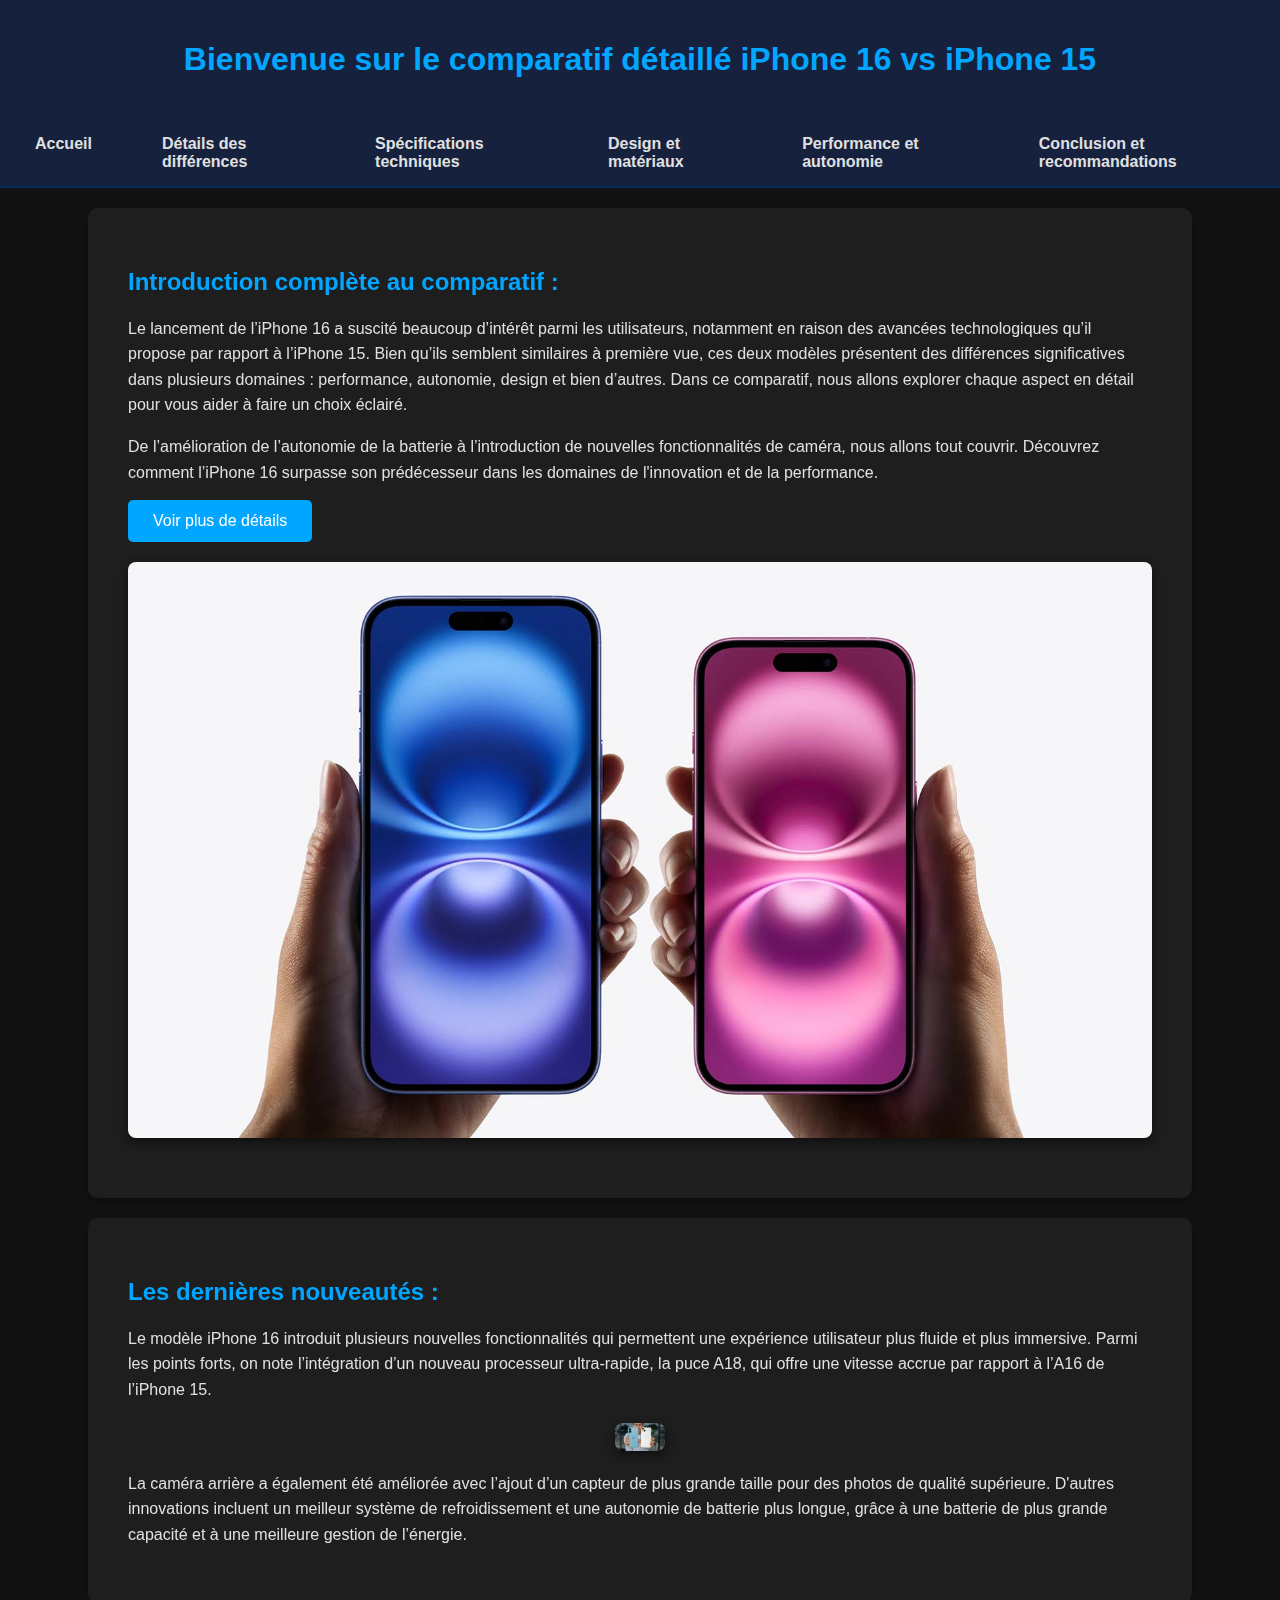
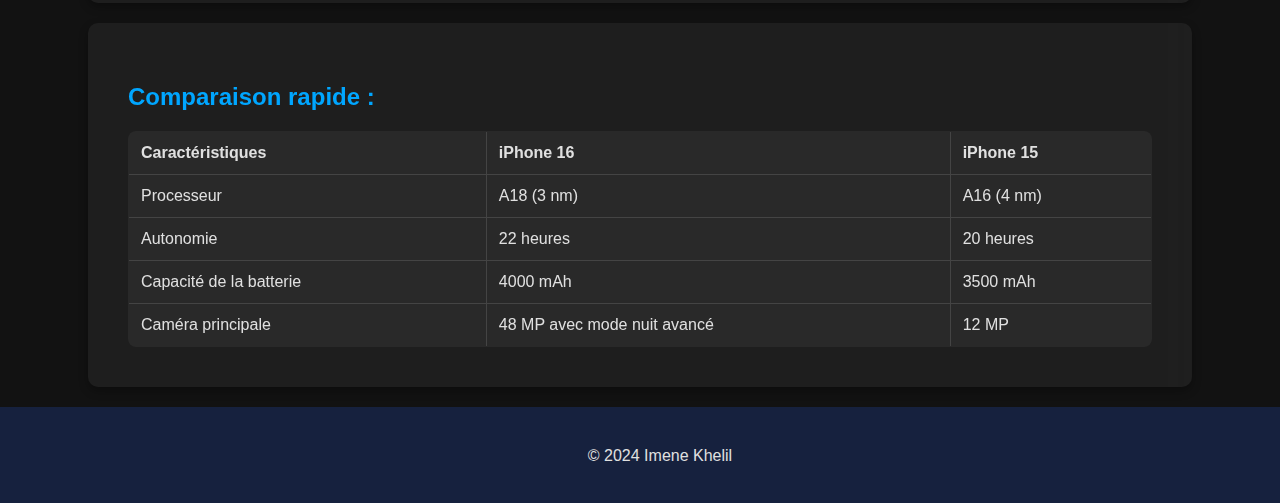
<file: index.html>
<!DOCTYPE html>
<html lang="fr">
<head>
    <meta charset="UTF-8">
    <meta name="viewport" content="width=device-width, initial-scale=1.0">
    <title>Comparatif iPhone 16 vs iPhone 15</title>
    <link rel="stylesheet" href="styles.css">
	<link rel="icon" href="images/favicon.ico" type="image/x-icon">
</head>
<body>
    <header>
        <h1>Bienvenue sur le comparatif détaillé iPhone 16 vs iPhone 15</h1>
    </header>

    <nav>
        <ul>
            <li><a href="index.html">Accueil</a></li>
            <li><a href="details.html">Détails des différences</a></li>
            <li><a href="specifications.html">Spécifications techniques</a></li>
            <li><a href="design.html">Design et matériaux</a></li>
            <li><a href="performance.html">Performance et autonomie</a></li>
            <li><a href="conclusion.html">Conclusion et recommandations</a></li>
        </ul>
    </nav>

    <main>
        <section>
            <h2>Introduction complète au comparatif :</h2>
            <p>Le lancement de l’iPhone 16 a suscité beaucoup d’intérêt parmi les utilisateurs, notamment en raison des avancées technologiques qu’il propose par rapport à l’iPhone 15. Bien qu’ils semblent similaires à première vue, ces deux modèles présentent des différences significatives dans plusieurs domaines : performance, autonomie, design et bien d’autres. Dans ce comparatif, nous allons explorer chaque aspect en détail pour vous aider à faire un choix éclairé.</p>
            <p>De l’amélioration de l’autonomie de la batterie à l’introduction de nouvelles fonctionnalités de caméra, nous allons tout couvrir. Découvrez comment l’iPhone 16 surpasse son prédécesseur dans les domaines de l'innovation et de la performance.</p>
            <button class="btn" onclick="toggleContent()">Voir plus de détails</button>
            <div id="moreContent" style="display: none;">
                <h3>Performances améliorées</h3>
                <p>L’iPhone 16 est équipé de la nouvelle puce A18 gravée en 3 nm, offrant une puissance de calcul accrue de 25 % par rapport à l’A16.</p>

                <h3>Autonomie prolongée</h3>
                <p>Grâce à une batterie de 4000 mAh et une gestion optimisée de l’énergie, l’iPhone 16 atteint jusqu’à 22 heures d’autonomie en lecture vidéo.</p>

                <h3>Écran plus immersif</h3>
                <p>Un nouvel écran OLED 120 Hz avec des couleurs plus vives et un contraste amélioré pour une expérience visuelle exceptionnelle.</p>

                <h3>Caméra révolutionnaire</h3>
                <p>Un capteur principal de 48 MP avec un mode nuit avancé permet de capturer des photos encore plus nettes, même en basse lumière.</p>
            </div>

            <script>
				/*ici je rajoute un bouton pour avoir plus d'optiond de personalisation pour le css vu que mon site ne contient pas enormement d'objet modifiable ( code du bouton trouvé sur github ) */ 
                function toggleContent() {
                    var content = document.getElementById("moreContent");
                    if (content.style.display === "none") {
                        content.style.display = "block";
                    } else {
                        content.style.display = "none";
                    }
                }
            </script>
			<img src="images/comparaison.jpg" alt="Comparatif iPhone 16 vs iPhone 15" width="100%">

        </section>

        <section>
            <h2>Les dernières nouveautés :</h2>
            <p>Le modèle iPhone 16 introduit plusieurs nouvelles fonctionnalités qui permettent une expérience utilisateur plus fluide et plus immersive. Parmi les points forts, on note l’intégration d’un nouveau processeur ultra-rapide, la puce A18, qui offre une vitesse accrue par rapport à l’A16 de l’iPhone 15.</p>
            <img src="images/perf2.jpg" alt="Nouvelles fonctionnalités iPhone 16" width="50">
            <p>La caméra arrière a également été améliorée avec l’ajout d’un capteur de plus grande taille pour des photos de qualité supérieure. D'autres innovations incluent un meilleur système de refroidissement et une autonomie de batterie plus longue, grâce à une batterie de plus grande capacité et à une meilleure gestion de l’énergie.</p>
        </section>

        <section>
            <h2>Comparaison rapide :</h2>
            <table border="1">
                <tr>
                    <th>Caractéristiques</th>
                    <th>iPhone 16</th>
                    <th>iPhone 15</th>
                </tr>
                <tr>
                    <td>Processeur</td>
                    <td>A18 (3 nm)</td>
                    <td>A16 (4 nm)</td>
                </tr>
                <tr>
                    <td>Autonomie</td>
                    <td>22 heures</td>
                    <td>20 heures</td>
                </tr>
                <tr>
                    <td>Capacité de la batterie</td>
                    <td>4000 mAh</td>
                    <td>3500 mAh</td>
                </tr>
                <tr>
                    <td>Caméra principale</td>
                    <td>48 MP avec mode nuit avancé</td>
                    <td>12 MP</td>
                </tr>
            </table>
        </section>

    </main>

    <footer>
        <p>© 2024 Imene Khelil</p>
    </footer>
</body>
</html>
</file>
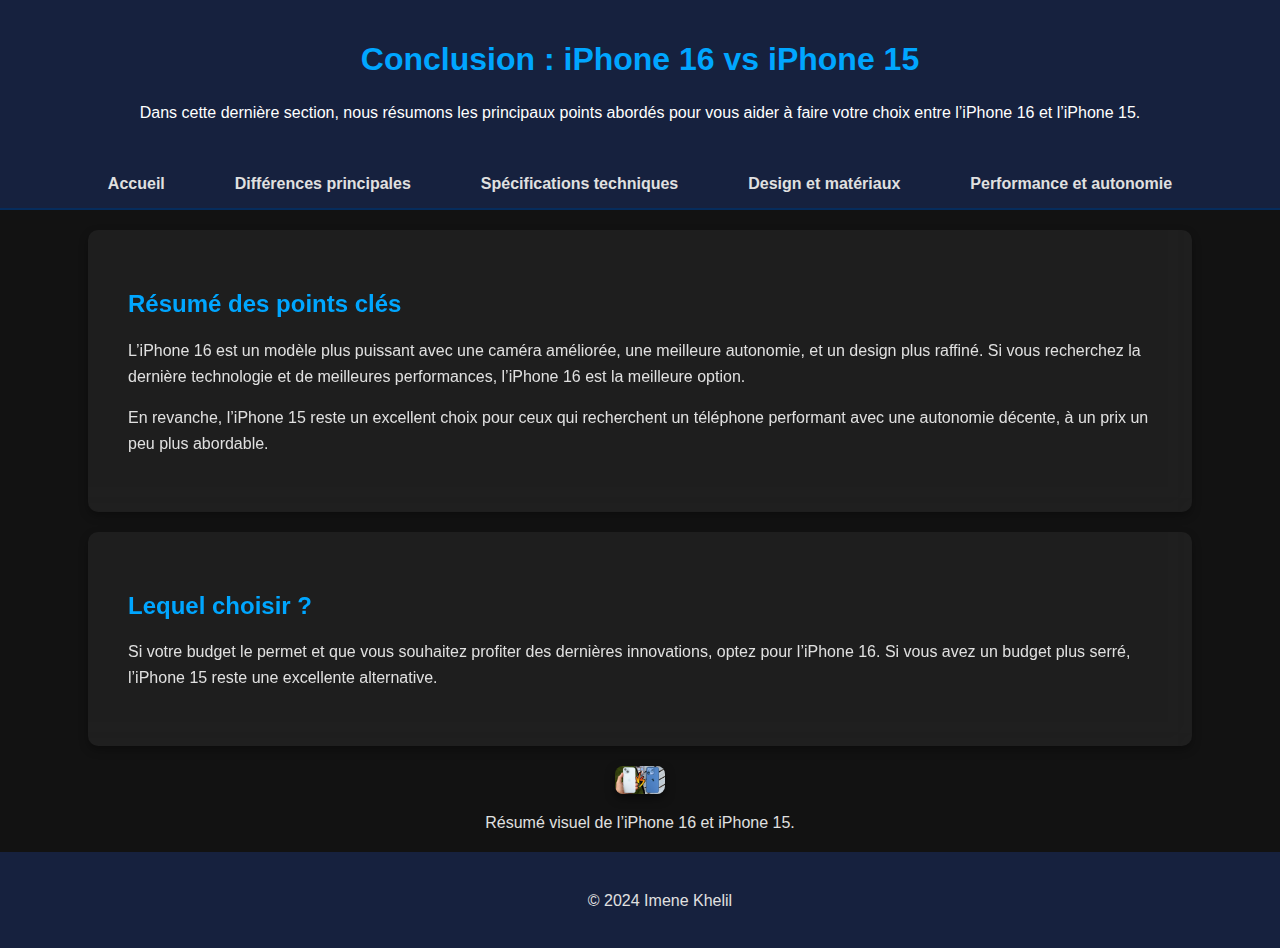
<file: conclusion.html>
<!DOCTYPE html>
<html lang="fr">
<head>
    <meta charset="UTF-8">
    <meta name="viewport" content="width=device-width, initial-scale=1.0">
    <title>Conclusion - iPhone 16 vs iPhone 15</title>
    <link rel="stylesheet" href="styles.css">
</head>
<body>
    <header>
        <h1>Conclusion : iPhone 16 vs iPhone 15</h1>
        <p>Dans cette dernière section, nous résumons les principaux points abordés pour vous aider à faire votre choix entre l’iPhone 16 et l’iPhone 15.</p>
    </header>

    <nav>
        <ul>
            <li><a href="index.html">Accueil</a></li>
            <li><a href="details.html">Différences principales</a></li>
            <li><a href="specifications.html">Spécifications techniques</a></li>
            <li><a href="design.html">Design et matériaux</a></li>
            <li><a href="performance.html">Performance et autonomie</a></li>
        </ul>
    </nav>

    <main>
        <section>
            <h2>Résumé des points clés</h2>
            <p>L’iPhone 16 est un modèle plus puissant avec une caméra améliorée, une meilleure autonomie, et un design plus raffiné. Si vous recherchez la dernière technologie et de meilleures performances, l’iPhone 16 est la meilleure option.</p>
            <p>En revanche, l’iPhone 15 reste un excellent choix pour ceux qui recherchent un téléphone performant avec une autonomie décente, à un prix un peu plus abordable.</p>
        </section>

        <section>
            <h2>Lequel choisir ?</h2>
            <p>Si votre budget le permet et que vous souhaitez profiter des dernières innovations, optez pour l’iPhone 16. Si vous avez un budget plus serré, l’iPhone 15 reste une excellente alternative.</p>
        </section>

        <figure>
            <img src="images/service.webp" alt="iPhone 16 et 15 comparés" width="50" class = "aligner">
            <figcaption class = "aligner">Résumé visuel de l’iPhone 16 et iPhone 15.</figcaption>
        </figure>
    </main>

    <footer>
        <p>© 2024 Imene Khelil</p>
    </footer>
</body>
</html>
</file>
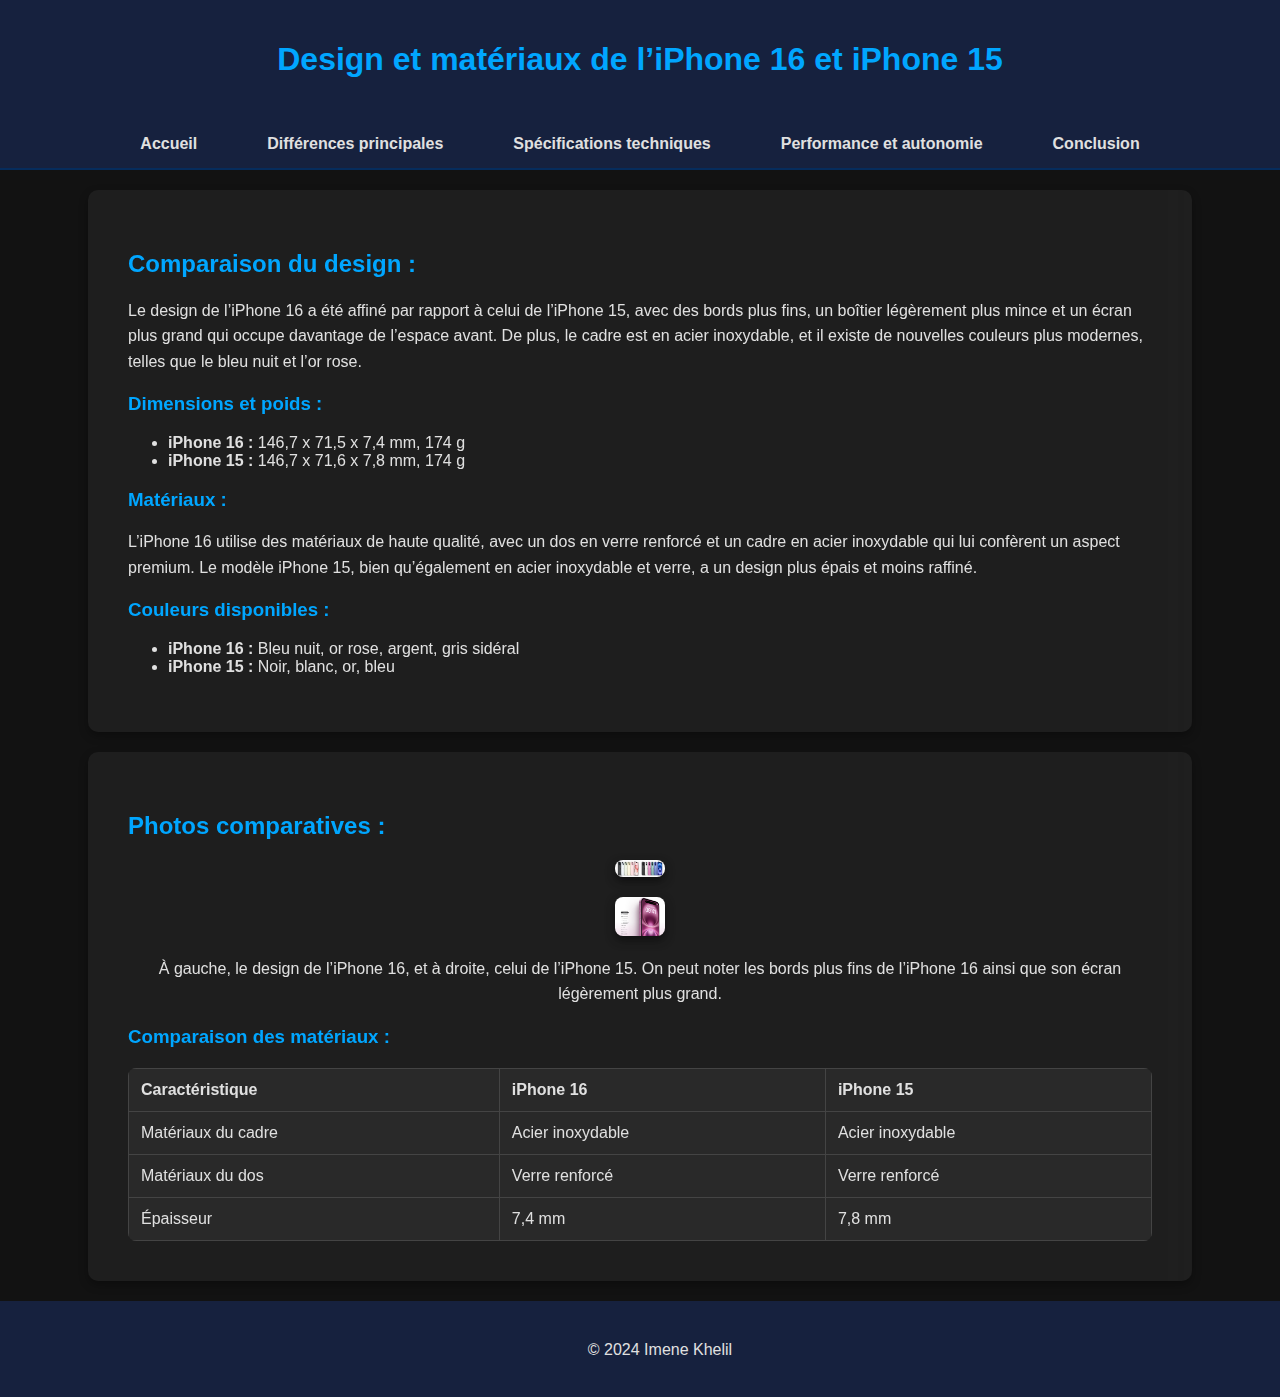
<file: design.html>
<!DOCTYPE html>
<html lang="fr">
<head>
    <meta charset="UTF-8">
    <meta name="viewport" content="width=device-width, initial-scale=1.0">
    <title>Design et matériaux</title>
    <link rel="stylesheet" href="styles.css">
</head>
<body>
    <header>
        <h1>Design et matériaux de l’iPhone 16 et iPhone 15</h1>
    </header>

    <nav>
        <ul>
            <li><a href="index.html">Accueil</a></li>
            <li><a href="details.html">Différences principales</a></li>
            <li><a href="specifications.html">Spécifications techniques</a></li>
            <li><a href="performance.html">Performance et autonomie</a></li>
            <li><a href="conclusion.html">Conclusion</a></li>
        </ul>
    </nav>

    <main>
        <section>
            <h2>Comparaison du design :</h2>
            <p>Le design de l’iPhone 16 a été affiné par rapport à celui de l’iPhone 15, avec des bords plus fins, un boîtier légèrement plus mince et un écran plus grand qui occupe davantage de l’espace avant. De plus, le cadre est en acier inoxydable, et il existe de nouvelles couleurs plus modernes, telles que le bleu nuit et l’or rose.</p>

            <h3>Dimensions et poids :</h3>
            <ul>
                <li><strong>iPhone 16 :</strong> 146,7 x 71,5 x 7,4 mm, 174 g</li>
                <li><strong>iPhone 15 :</strong> 146,7 x 71,6 x 7,8 mm, 174 g</li>
            </ul>

            <h3>Matériaux :</h3>
            <p>L’iPhone 16 utilise des matériaux de haute qualité, avec un dos en verre renforcé et un cadre en acier inoxydable qui lui confèrent un aspect premium. Le modèle iPhone 15, bien qu’également en acier inoxydable et verre, a un design plus épais et moins raffiné.</p>

            <h3>Couleurs disponibles :</h3>
            <ul>
                <li><strong>iPhone 16 :</strong> Bleu nuit, or rose, argent, gris sidéral</li>
                <li><strong>iPhone 15 :</strong> Noir, blanc, or, bleu</li>
        </ul>
        </section>

        <section>
            <h2>Photos comparatives :</h2>
            <img src="images/couleurs.jpg" alt="les differences de couleurs" width="50">
            <img src="images/boutons.jpg" alt="nouveau boutons" width="50">
            <p class = "aligner">À gauche, le design de l’iPhone 16, et à droite, celui de l’iPhone 15. On peut noter les bords plus fins de l’iPhone 16 ainsi que son écran légèrement plus grand.</p>

            <h3>Comparaison des matériaux :</h3>
            <table>
                <tr>
                    <th>Caractéristique</th>
                    <th>iPhone 16</th>
                    <th>iPhone 15</th>
                </tr>
                <tr>
                    <td>Matériaux du cadre</td>
                    <td>Acier inoxydable</td>
                    <td>Acier inoxydable</td>
                </tr>
                <tr>
                    <td>Matériaux du dos</td>
                    <td>Verre renforcé</td>
                    <td>Verre renforcé</td>
                </tr>
                <tr>
                    <td>Épaisseur</td>
                    <td>7,4 mm</td>
                    <td>7,8 mm</td>
            </tr>
        </table>
        </section>
        
    </main>

    <footer>
        <p>© 2024 Imene Khelil</p>
    </footer>
</body>
</html>
</file>
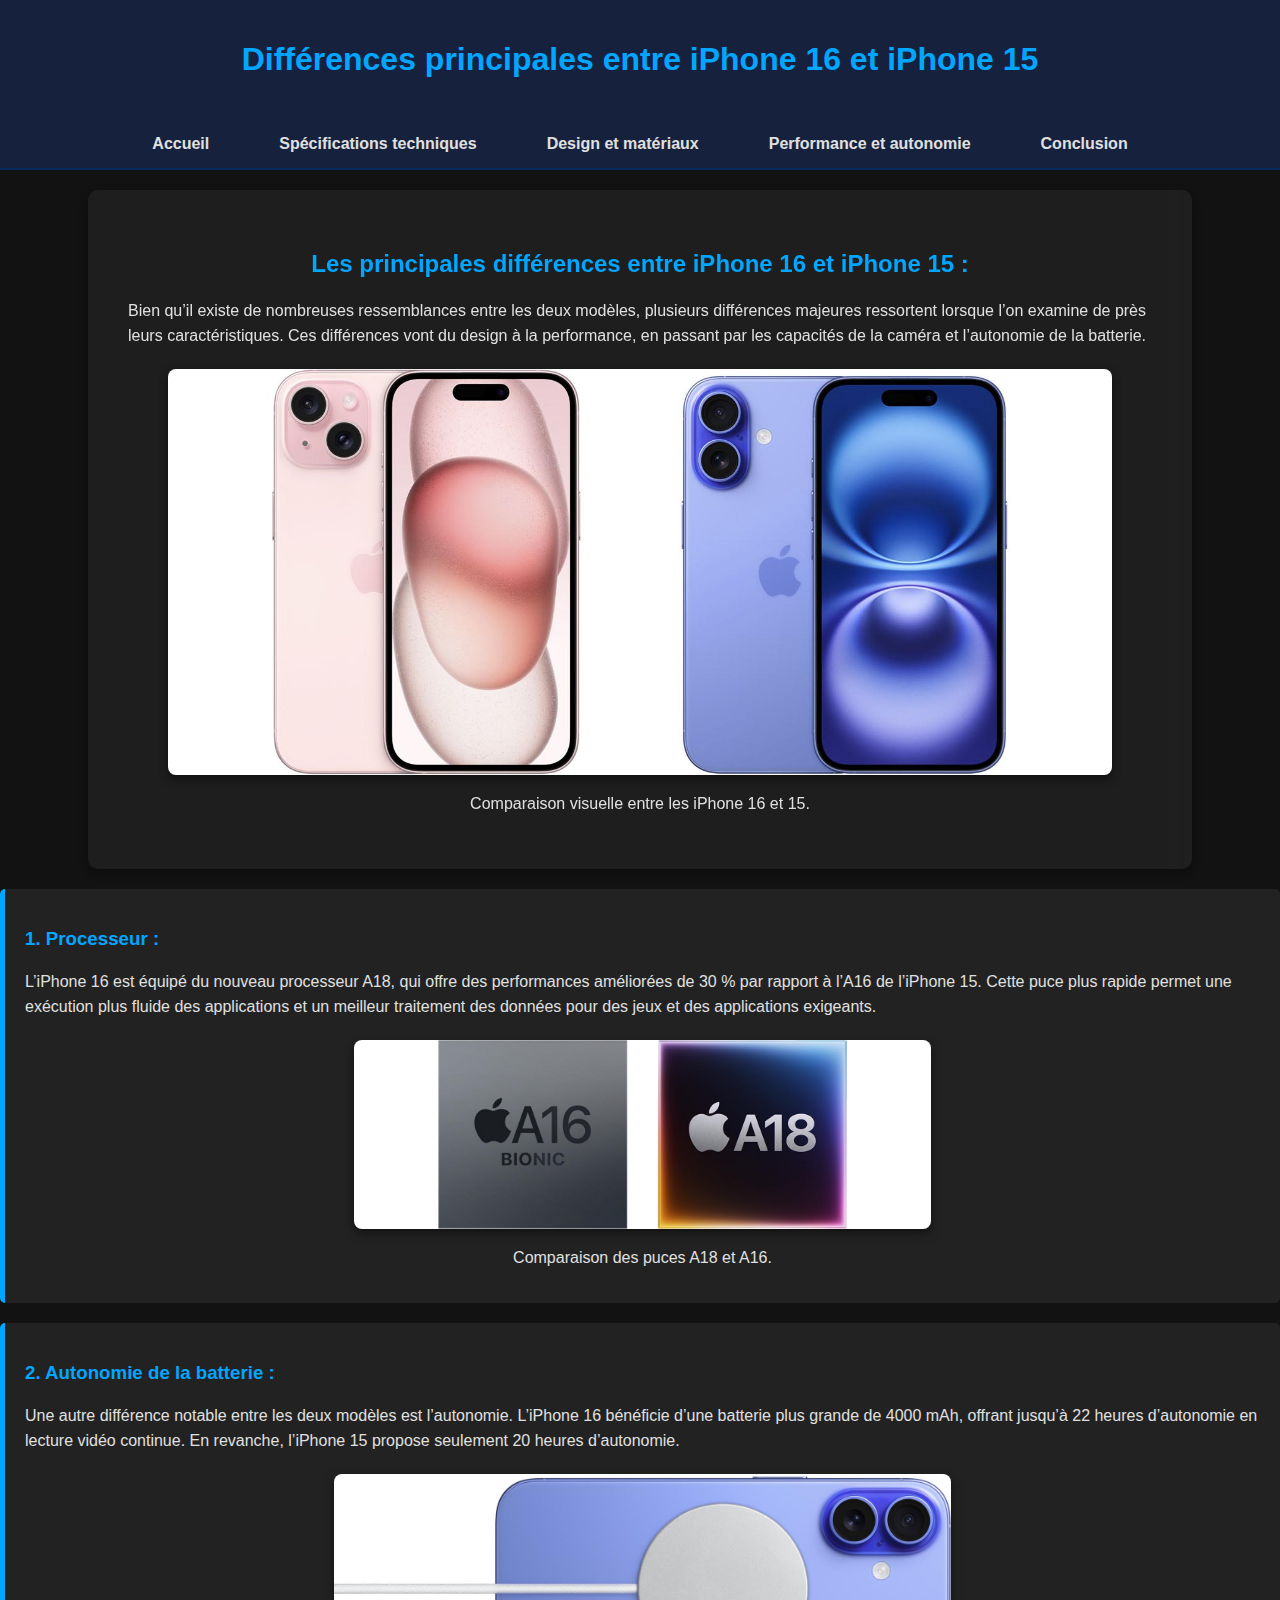
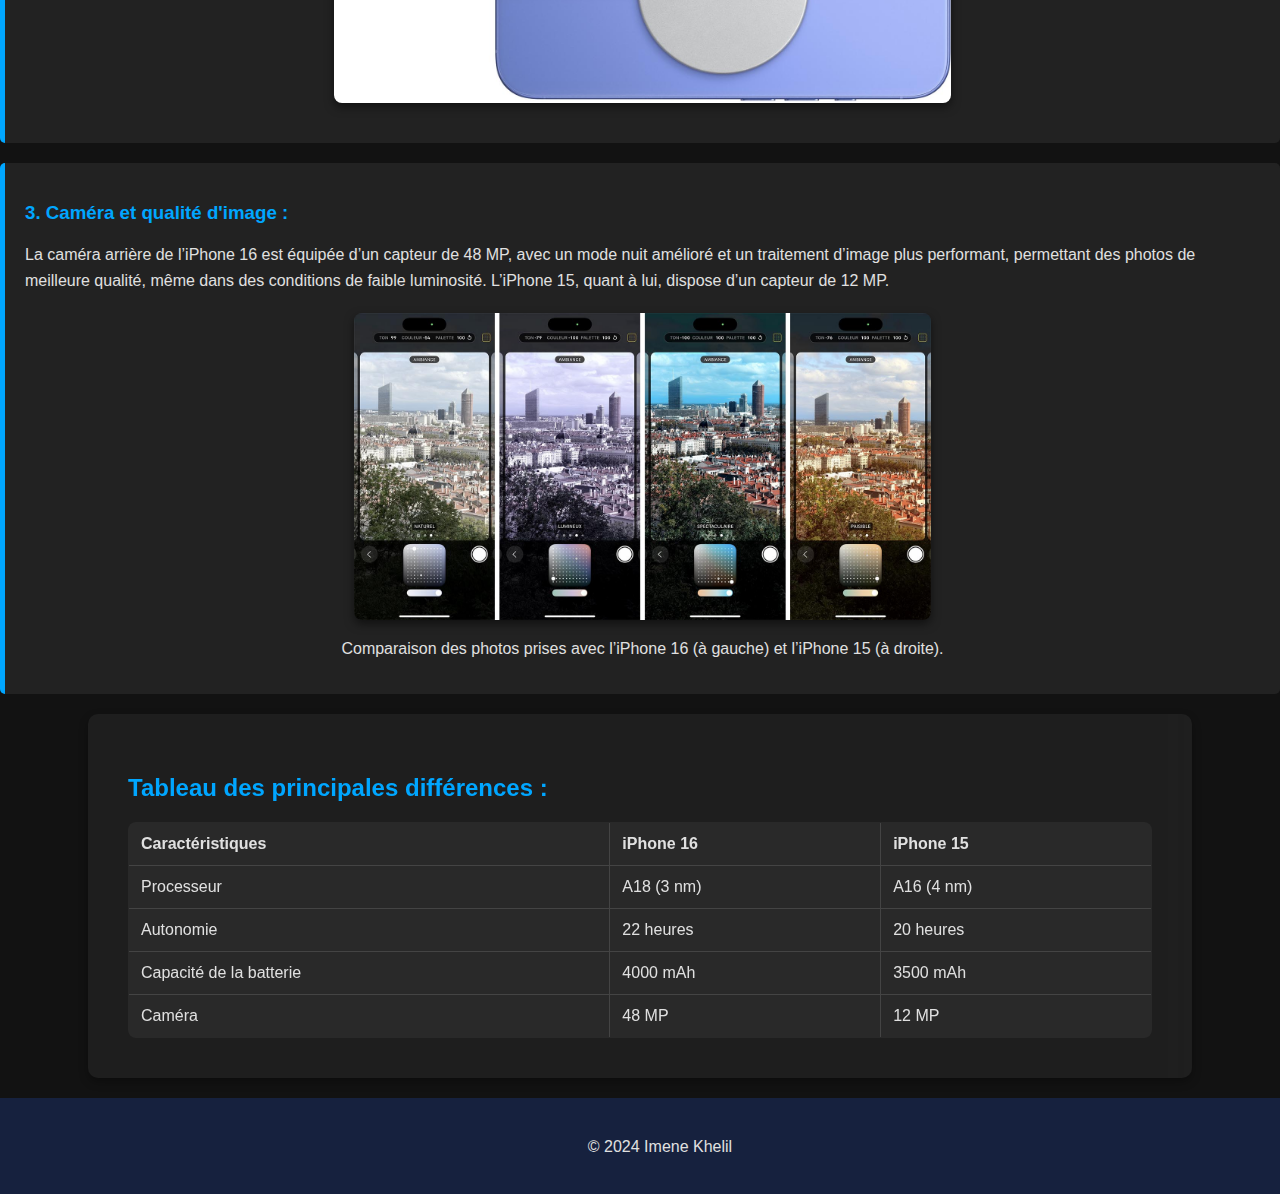
<file: details.html>
<!DOCTYPE html>
<html lang="fr">
<head>
    <meta charset="UTF-8">
    <meta name="viewport" content="width=device-width, initial-scale=1.0">
    <title>Différences principales entre iPhone 16 et iPhone 15</title>
    <link rel="stylesheet" href="styles.css">
</head>
<body>
    <header>
        <h1>Différences principales entre iPhone 16 et iPhone 15</h1>
    </header>

    <nav>
        <ul>
            <li><a href="index.html">Accueil</a></li>
            <li><a href="specifications.html">Spécifications techniques</a></li>
            <li><a href="design.html">Design et matériaux</a></li>
            <li><a href="performance.html">Performance et autonomie</a></li>
            <li><a href="conclusion.html">Conclusion</a></li>
        </ul>
    </nav>

    <main>
        <section>
            <h2 class = "aligner">Les principales différences entre iPhone 16 et iPhone 15 :</h2>
            <p>Bien qu’il existe de nombreuses ressemblances entre les deux modèles, plusieurs différences majeures ressortent lorsque l’on examine de près leurs caractéristiques. Ces différences vont du design à la performance, en passant par les capacités de la caméra et l’autonomie de la batterie.</p>
			<figure>
                <img src="images/image1.jpg" alt="Différences iPhone 16 vs iPhone 15" width="100%">
                <figcaption class = "aligner">Comparaison visuelle entre les iPhone 16 et 15.</figcaption>
            </figure>
		</section>

        <article>
            <h3>1. Processeur :</h3>
            <p>L’iPhone 16 est équipé du nouveau processeur A18, qui offre des performances améliorées de 30 % par rapport à l’A16 de l’iPhone 15. Cette puce plus rapide permet une exécution plus fluide des applications et un meilleur traitement des données pour des jeux et des applications exigeants.</p>
            <figure>
                <img src="images/puces.jpg" alt="Comparaison des processeurs iPhone 16 et 15" width="50%">
                <figcaption class = "aligner">Comparaison des puces A18 et A16.</figcaption>
            </figure>
        </article>

        <article>
            <h3>2. Autonomie de la batterie :</h3>
            <p>Une autre différence notable entre les deux modèles est l’autonomie. L’iPhone 16 bénéficie d’une batterie plus grande de 4000 mAh, offrant jusqu’à 22 heures d’autonomie en lecture vidéo continue. En revanche, l’iPhone 15 propose seulement 20 heures d’autonomie.</p>
			<img src="images/chargeur.jpg" alt="Caméra iPhone 16" width="50%">
		</article>

        <article>
            <h3>3. Caméra et qualité d'image :</h3>
            <p>La caméra arrière de l’iPhone 16 est équipée d’un capteur de 48 MP, avec un mode nuit amélioré et un traitement d’image plus performant, permettant des photos de meilleure qualité, même dans des conditions de faible luminosité. L’iPhone 15, quant à lui, dispose d’un capteur de 12 MP.</p>
            <figure>
                <img src="images/camera.jpg" alt="Caméra iPhone 16" width="50%">
                <figcaption class = "aligner">Comparaison des photos prises avec l’iPhone 16 (à gauche) et l’iPhone 15 (à droite).</figcaption>
            </figure>
        </article>

        <section>
            <h2>Tableau des principales différences :</h2>
            <table border="1">
                <thead>
                    <tr>
                        <th>Caractéristiques</th>
                        <th>iPhone 16</th>
                        <th>iPhone 15</th>
                    </tr>
                </thead>
                <tbody>
                    <tr>
                        <td>Processeur</td>
                        <td>A18 (3 nm)</td>
                        <td>A16 (4 nm)</td>
                    </tr>
                    <tr>
                        <td>Autonomie</td>
                        <td>22 heures</td>
                        <td>20 heures</td>
                    </tr>
                    <tr>
                        <td>Capacité de la batterie</td>
                        <td>4000 mAh</td>
                        <td>3500 mAh</td>
                    </tr>
                    <tr>
                        <td>Caméra</td>
                        <td>48 MP</td>
                        <td>12 MP</td>
                    </tr>
                </tbody>
			</table>
		</section>
	</main>

	<footer>
		<p>© 2024 Imene Khelil</p>
		</footer>
</body>
</html>
</file>
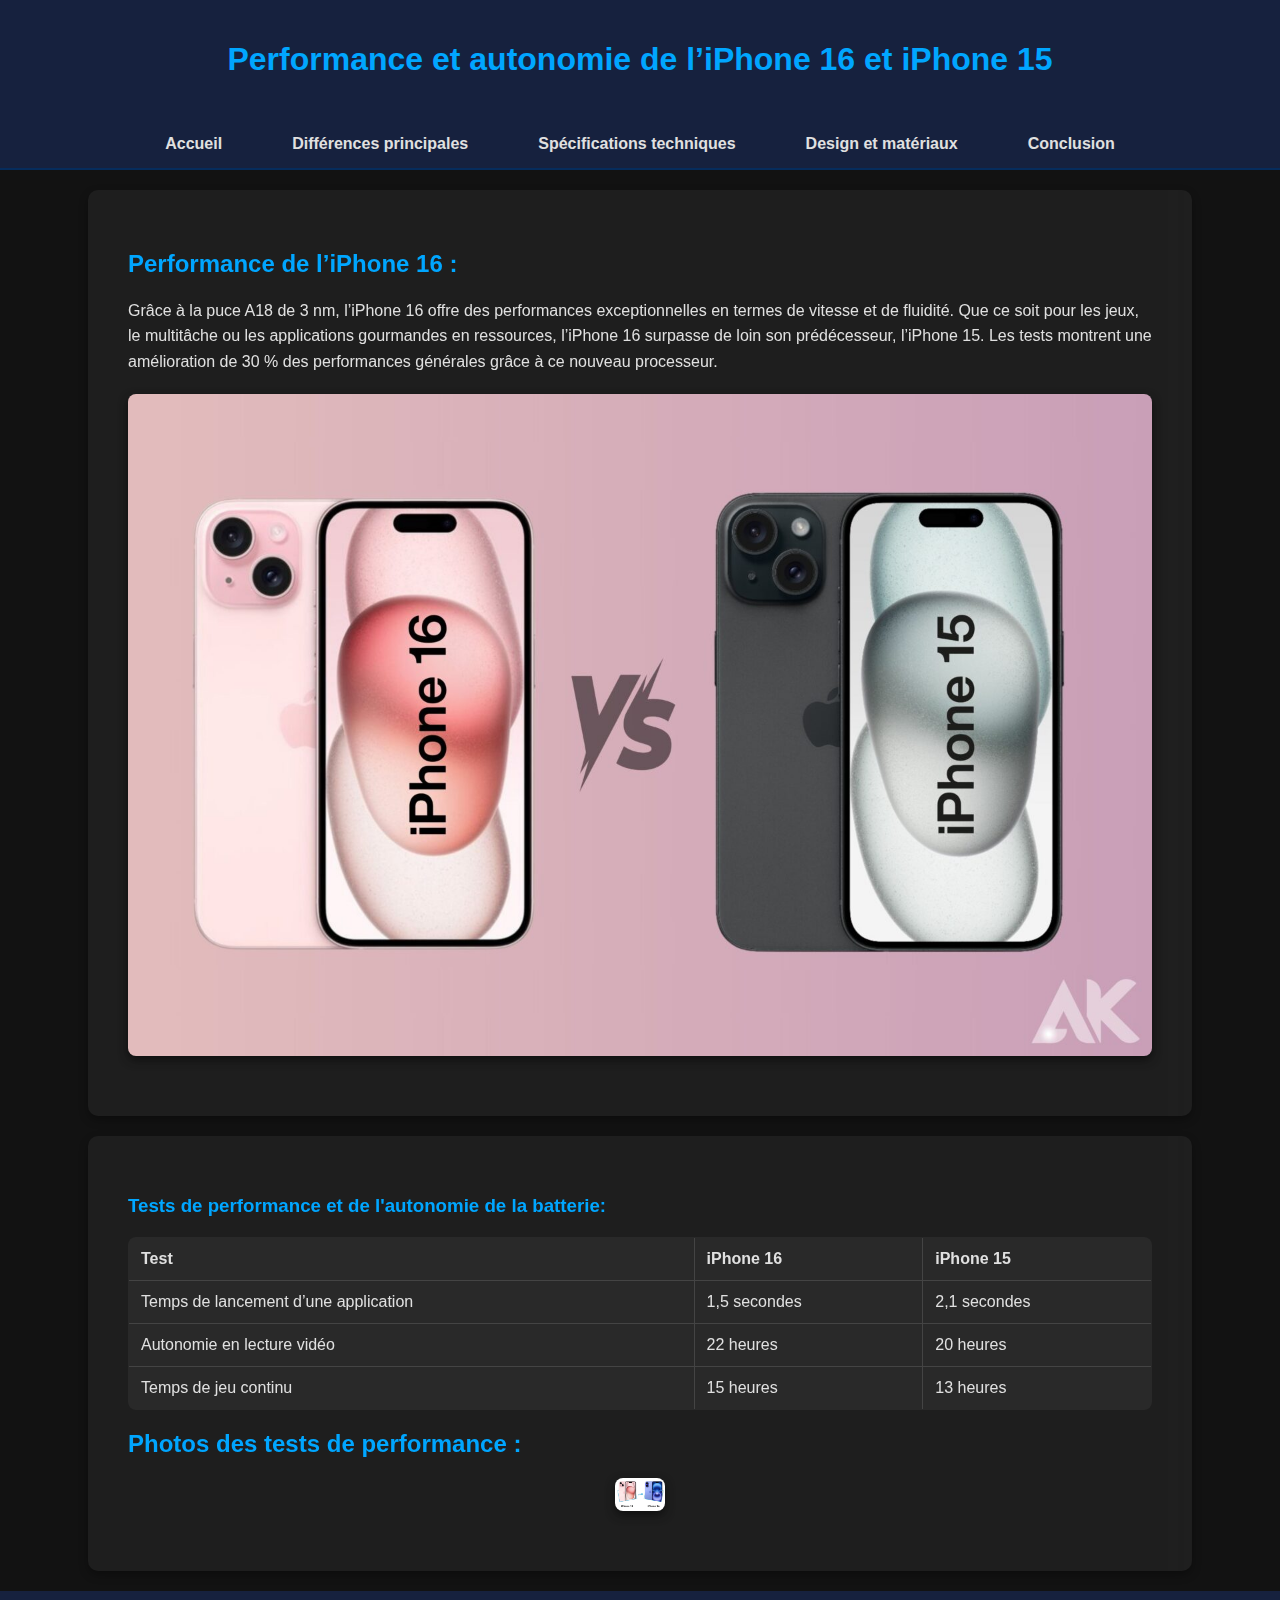
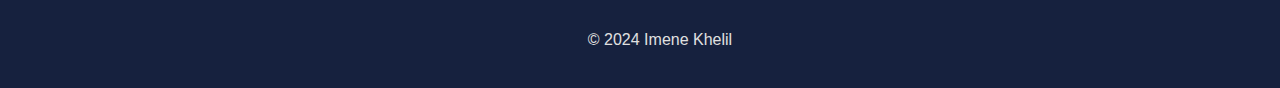
<file: performance.html>
<!DOCTYPE html>
<html lang="fr">
<head>
    <meta charset="UTF-8">
    <meta name="viewport" content="width=device-width, initial-scale=1.0">
    <title>Performance et autonomie</title>
    <link rel="stylesheet" href="styles.css">
</head>
<body>
    <header>
        <h1>Performance et autonomie de l’iPhone 16 et iPhone 15</h1>
    </header>

    <nav>
        <ul>
            <li><a href="index.html">Accueil</a></li>
            <li><a href="details.html">Différences principales</a></li>
            <li><a href="specifications.html">Spécifications techniques</a></li>
            <li><a href="design.html">Design et matériaux</a></li>
            <li><a href="conclusion.html">Conclusion</a></li>
        </ul>
    </nav>

    <main>
        <section>
            <h2>Performance de l’iPhone 16 :</h2>
            <p>Grâce à la puce A18 de 3 nm, l’iPhone 16 offre des performances exceptionnelles en termes de vitesse et de fluidité. Que ce soit pour les jeux, le multitâche ou les applications gourmandes en ressources, l’iPhone 16 surpasse de loin son prédécesseur, l’iPhone 15. Les tests montrent une amélioration de 30 % des performances générales grâce à ce nouveau processeur.</p>
			<img src="images/maj21.jpg" alt="Tests de performance iPhone 16 vs iPhone 15" width="100%">

		</section>
        <section>
        <h3>Tests de performance et de l'autonomie de la batterie:</h3>
        <table border="1">
            <tr>
                <th>Test</th>
                <th>iPhone 16</th>
                <th>iPhone 15</th>
            </tr>
            <tr>
                <td>Temps de lancement d’une application</td>
                <td>1,5 secondes</td>
                <td>2,1 secondes</td>
            </tr>
            <tr>
                <td>Autonomie en lecture vidéo</td>
                <td>22 heures</td>
                <td>20 heures</td>
            </tr>
            <tr>
                <td>Temps de jeu continu</td>
                <td>15 heures</td>
                <td>13 heures</td>
            </tr>
        </table>

        <h2>Photos des tests de performance :</h2>
        <img src="images/perf3.webp" alt="Tests de performance iPhone 16 vs iPhone 15" width="50">
        </section>
    </main>

    <footer>
        <p>© 2024 Imene Khelil</p>
    </footer>
</body>
</html>
</file>
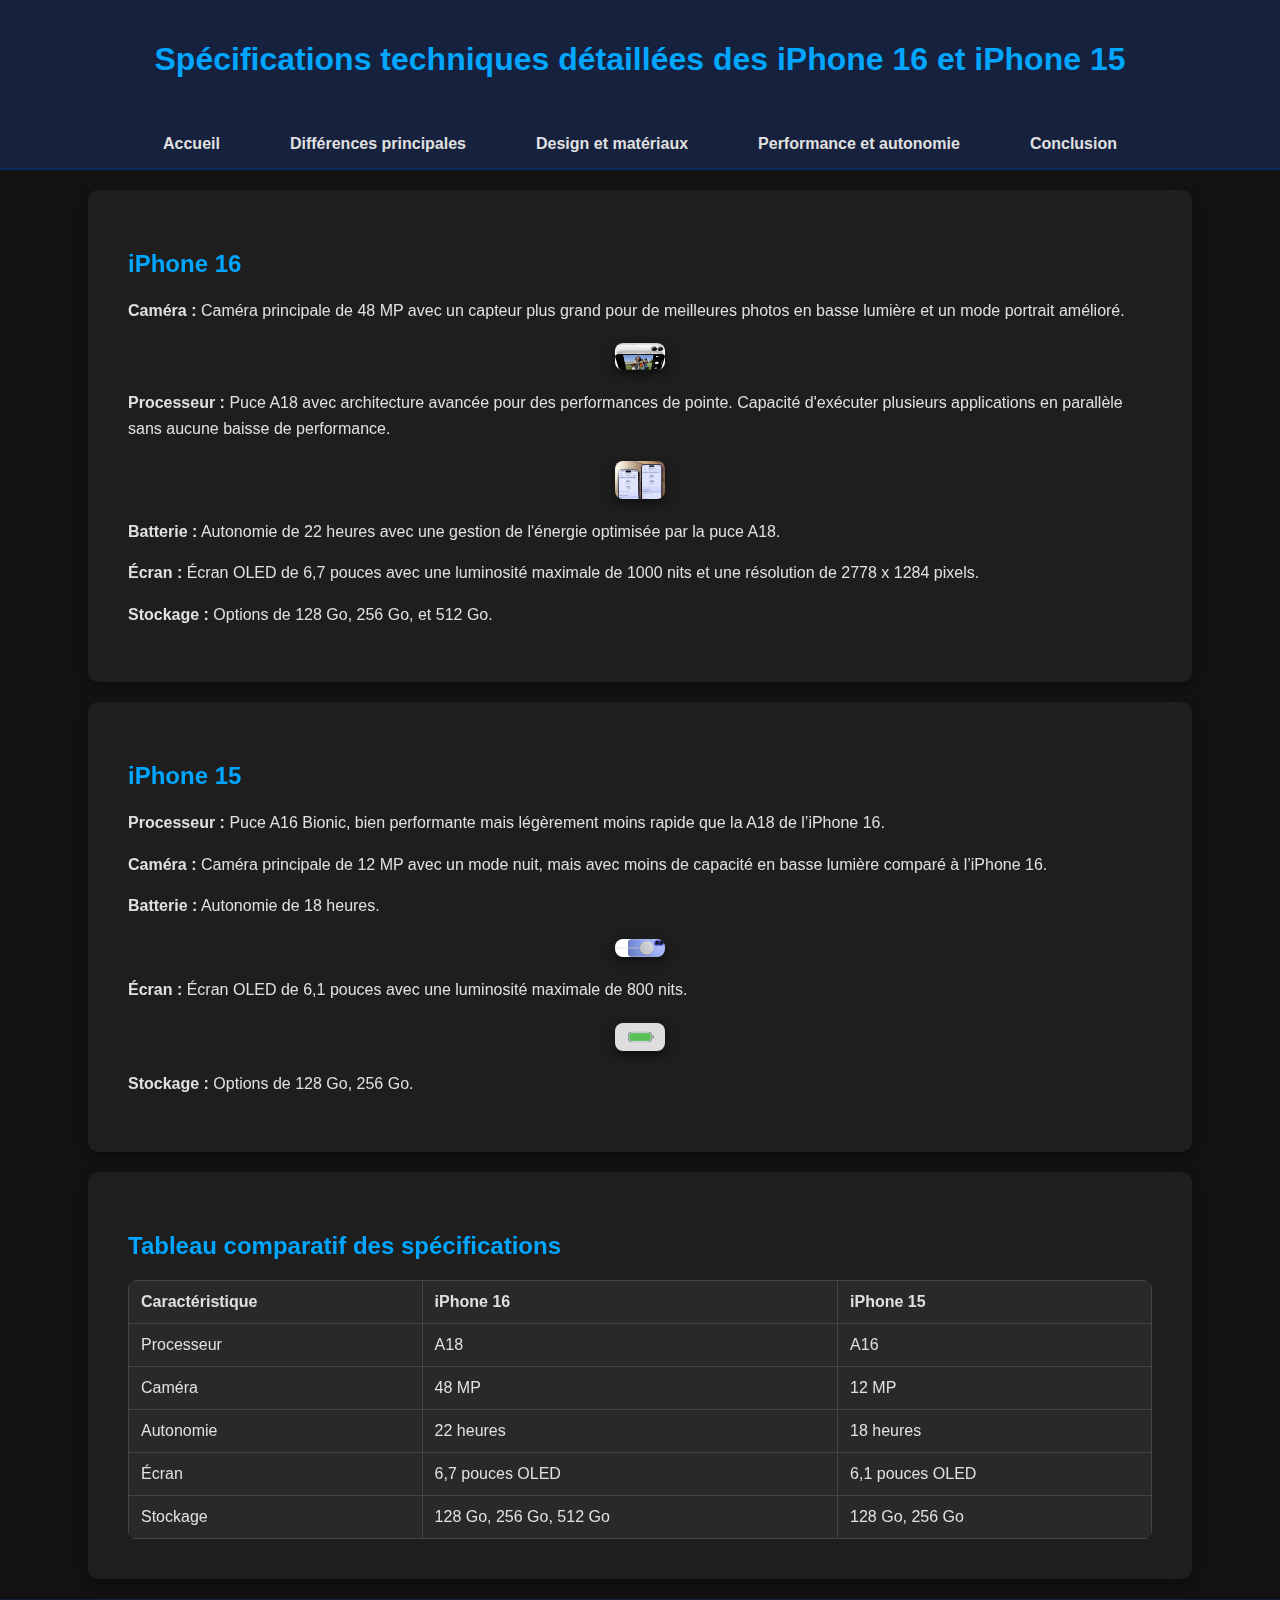
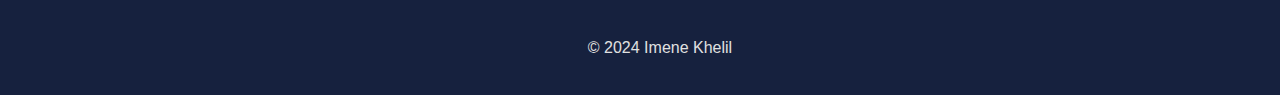
<file: specifications.html>
<!DOCTYPE html>
<html lang="fr">
<head>
    <meta charset="UTF-8">
    <meta name="viewport" content="width=device-width, initial-scale=1.0">
    <title>Spécifications techniques détaillées</title>
    <link rel="stylesheet" href="styles.css">
</head>
<body>
    <header> <nav >
        <h1>Spécifications techniques détaillées des iPhone 16 et iPhone 15</h1>
	</nav>
    </header>

    <nav>
        <ul>
            <li><a href="index.html">Accueil</a></li>
            <li><a href="details.html">Différences principales</a></li>
            <li><a href="design.html">Design et matériaux</a></li>
            <li><a href="performance.html">Performance et autonomie</a></li>
            <li><a href="conclusion.html">Conclusion</a></li>
        </ul>
    </nav>

    <main>
        <section>
            <h2>iPhone 16</h2>
            <p><strong>Caméra :</strong> Caméra principale de 48 MP avec un capteur plus grand pour de meilleures photos en basse lumière et un mode portrait amélioré.</p>
			<img src="images/puces2.jpg" alt="Spécifications des iPhones" width="50">
            <p><strong>Processeur :</strong> Puce A18 avec architecture avancée pour des performances de pointe. Capacité d'exécuter plusieurs applications en parallèle sans aucune baisse de performance.</p>
			<img src="images/perf.jpg" alt="Spécifications des iPhones" width="50">
            <p><strong>Batterie :</strong> Autonomie de 22 heures avec une gestion de l'énergie optimisée par la puce A18.</p>
			<p><strong>Écran :</strong> Écran OLED de 6,7 pouces avec une luminosité maximale de 1000 nits et une résolution de 2778 x 1284 pixels.</p>
	
            <p><strong>Stockage :</strong> Options de 128 Go, 256 Go, et 512 Go.</p>
        </section>

        <section>
            <h2>iPhone 15</h2>
            <p><strong>Processeur :</strong> Puce A16 Bionic, bien performante mais légèrement moins rapide que la A18 de l’iPhone 16.</p>
            <p><strong>Caméra :</strong> Caméra principale de 12 MP avec un mode nuit, mais avec moins de capacité en basse lumière comparé à l’iPhone 16.</p>
            <p><strong>Batterie :</strong> Autonomie de 18 heures.</p>
			<img src="images/chargeur.jpg" alt="Spécifications des iPhones" width="50">
            <p><strong>Écran :</strong> Écran OLED de 6,1 pouces avec une luminosité maximale de 800 nits.</p>
			<img src="images/iconecharge.jpg" alt="Spécifications des iPhones" width="50">
            <p><strong>Stockage :</strong> Options de 128 Go, 256 Go.</p>
        </section>

        <section>
            <h2>Tableau comparatif des spécifications</h2>
            <table>
                <tr>
                    <th>Caractéristique</th>
                    <th>iPhone 16</th>
                    <th>iPhone 15</th>
                </tr>
                <tr>
                    <td>Processeur</td>
                    <td>A18</td>
                    <td>A16</td>
                </tr>
                <tr>
                    <td>Caméra</td>
                    <td>48 MP</td>
                    <td>12 MP</td>
                </tr>
                <tr>
                    <td>Autonomie</td>
                    <td>22 heures</td>
                    <td>18 heures</td>
                </tr>
                <tr>
                    <td>Écran</td>
                    <td>6,7 pouces OLED</td>
                    <td>6,1 pouces OLED</td>
                </tr>
                <tr>
                    <td>Stockage</td>
                    <td>128 Go, 256 Go, 512 Go</td>
                    <td>128 Go, 256 Go</td>
                </tr>
            </table>
        </section>
    </main>
    <footer>
        <p>© 2024 Imene Khelil</p>
    </footer>
</body>
</html>
</file>
<file: styles.css>
/* CA c'est pour le theme globale de la page */
body {
	font-family: 'Poppins', sans-serif;
	background-color: #121212; /* Fond sombre élégant */
	color: #e0e0e0; /* Texte gris clair */
	margin: 0;
	padding: 0;
	box-sizing: border-box;
}

/* juste pour le header */
header {
	background: linear-gradient(135deg,#16213e, #16213e);
	color: #fff;
	padding: 20px;
	text-align: center;
	box-shadow: 0 4px 10px rgba(0, 0, 0, 0.5);
}

/* la c'est pour le menu de navigation */
nav ul {
	list-style: none;
	padding: 0;
	margin: 0;
	display: flex;
	justify-content: center;
	background-color: #16213e;
	border-bottom: 2px solid #062c5c;
}

nav ul li {
	margin: 0 15px;
}

nav a {
	color: #e0e0e0;
	text-decoration: none;
	font-weight: bold;
	font-size: 16px;
	padding: 15px 20px;
	display: inline-block;
	transition: all 0.3s ease;
}

nav a:hover {
	color: #00a6ff;
	transform: scale(1.05);
}

/* ca c'est pour les sections principales */
section {
	padding: 40px;
	margin: 20px auto;
	background: rgba(255, 255, 255, 0.05); /* les mélanges de couleurs sont disponible sur internet */
	border-radius: 10px;
	backdrop-filter: blur(10px);
	box-shadow: 0 4px 10px rgba(0, 0, 0, 0.3);
	width: 80%;
}

/* pour les main titles */
h1, h2, h3 {
	font-family: 'Poppins', sans-serif;
	color: #00a6ff; 
}

/* styliser les paragraphes */
p {
	margin-bottom: 15px;
	line-height: 1.6;
}

/* ensuite on se charge du footer */
footer {
	background-color: #16213e;
	color: #e0e0e0;
	padding: 20px;
	text-align: center;
	width: 100%;
	position: relative;
	bottom: 0;
	margin-top: 20px;
}

/* la gestion du design d'images */
img {
	max-width: 100%;
	height: auto;
	display: block;
	margin: 20px auto;
	border-radius: 8px;
	box-shadow: 0 4px 10px rgba(0, 0, 0, 0.5);
}

/* les boutons ( celui ajouter dans index ( assez fiere de ca ) */
button {
	background-color: #00a6ff;
	color: #fff;
	padding: 12px 25px;
	border: none;
	border-radius: 5px;
	font-size: 16px;
	cursor: pointer;
	transition: all 0.3s ease;
	display: inline-block;
}

button:hover {
	background-color: #0070cc;
	transform: scale(1.05);
}

/* centrer les éléments */
.center {
	display: flex;
	justify-content: center;
	align-items: center;
	height: 100vh;
}

/* liens dans le footer */
footer a {
	color: #00a6ff;
	text-decoration: none;
}

footer a:hover {
	text-decoration: underline;
}
 /*aligner que les parties ou je veux le faire*/
.aligner{
	text-align : center;
}

/* on modifie le style */
article {
	background-color: rgba(255, 255, 255, 0.07);
	padding: 20px;
	margin: 20px 0;
	border-left: 5px solid #00a6ff;
	border-radius: 5px;
}

/* styliser les titres des articles */
article h2 {
	font-size: 24px;
	color: #00a6ff;
}

/* pagination */
.pagination {
	display: flex;
	justify-content: center;
	margin-top: 20px;
}

.pagination a {
	text-decoration: none;
	color: #e0e0e0;
	padding: 10px 15px;
	margin: 0 5px;
	border-radius: 5px;
	background: #1a1a2e;
	transition: all 0.3s ease;
}

.pagination a:hover {
	background: #00a6ff;
	color: white;
}

/* la on se charge du style des tableaux */
table {
	width: 100%;
	border-collapse: collapse;
	margin-top: 20px;
	background: rgba(255, 255, 255, 0.05);
	border-radius: 8px;
	overflow: hidden;
}

table th, table td {
	padding: 12px;
	border: 1px solid #444;
	text-align: left;
	color: #e0e0e0;
}

/* Listes */
ul.custom-list {
	padding-left: 20px;
}

ul.custom-list li {
	margin: 5px 0;
}

/* Responsive design pour les effects fluides */
@media (max-width: 768px) {
	img {
		width: 100%;
		height: auto;
	}

	nav ul {
		flex-direction: column;
	}

	nav ul li {
		text-align: center;
	}
}
</file>
